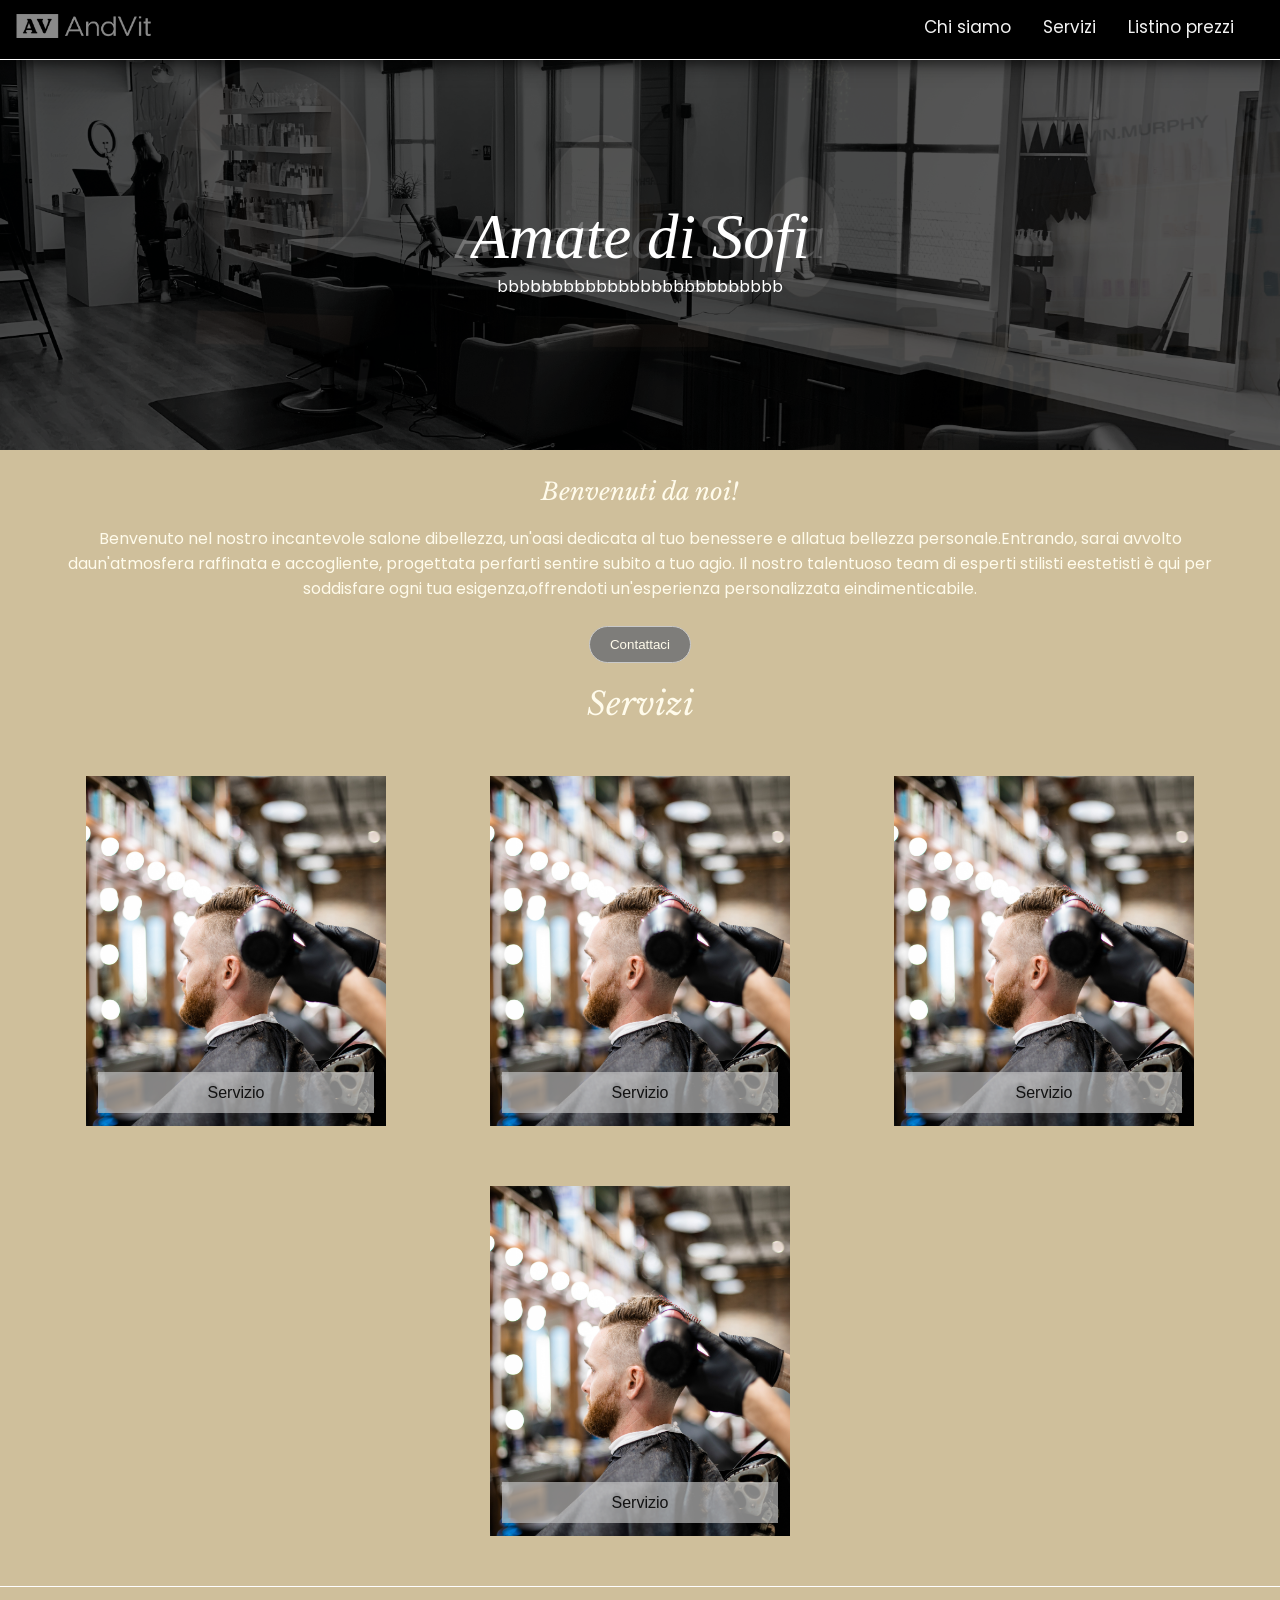
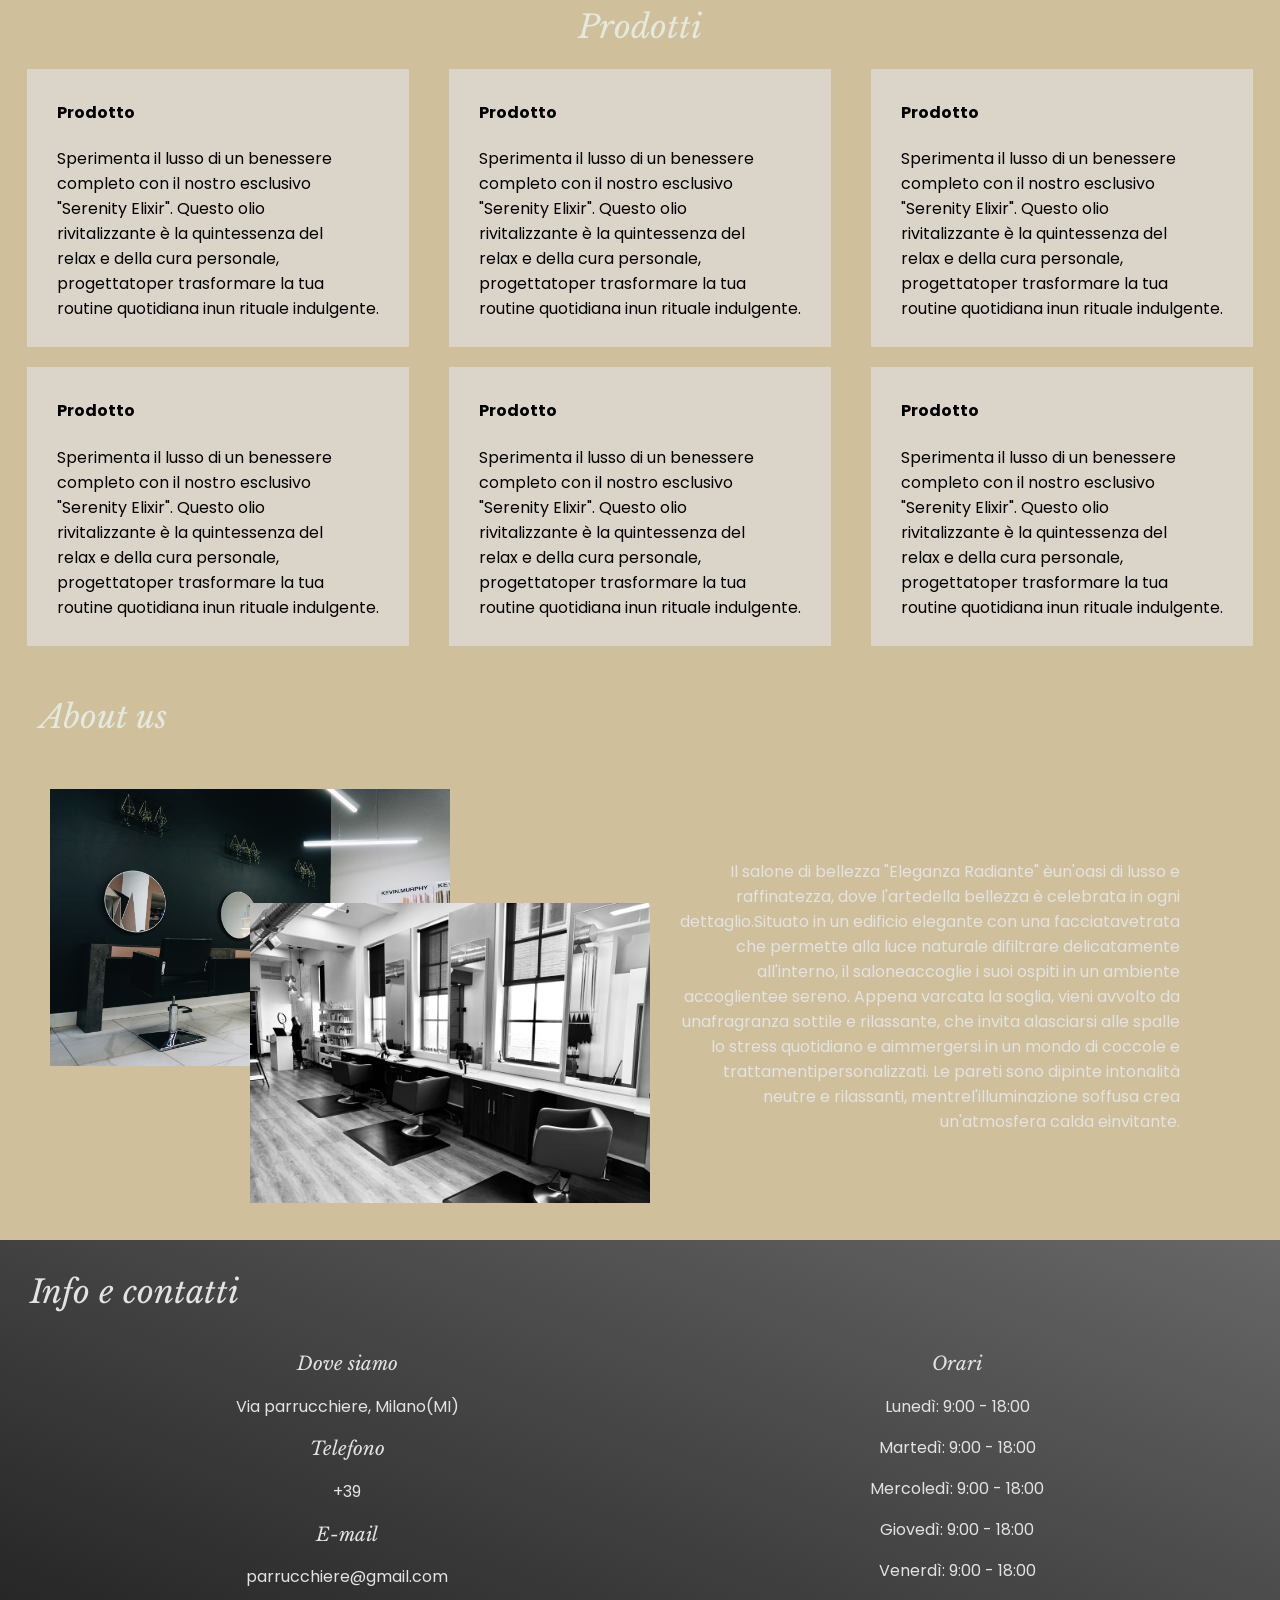
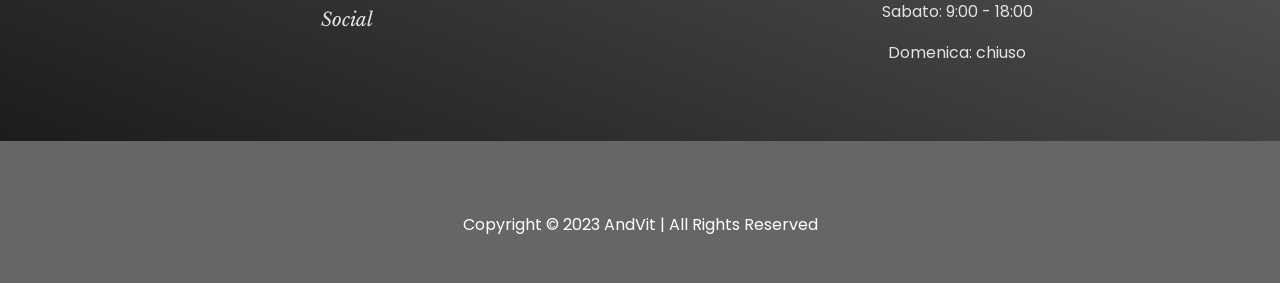
<file: index.html>
<!doctype html>
<html lang="it">
<head>
    <meta charset="utf-8">
    <meta name="viewport" content="width=device-width, initial-scale=1">
    <link rel="stylesheet" href="parrucchiere.css">
    <link rel="stylesheet" href="https://fonts.googleapis.com/css?family=Montserrat">
    <style>
        #hero img,
        #hero p {
            transition: opacity 0.5s ease, transform 0.5s ease;
        }
    </style>
</head>
<body style="margin: 0 auto;">
<!--------------------------  Body ----------------------------------->
<!------------------Inizio NAV BAR------------------------->
<div class="NavBarAll">
  <div class="topnav" id="myTopnav">
      <a class="active"><img src="LogoAV.png" style="width: 15vh;"></a>
      <div class="flex">
        <a href="#price">Listino prezzi</a>
        <a href="#service">Servizi</a>
        <a href="#bio">Chi siamo</a>
      </div>
      <a href="javascript:void(0);" class="icon" onclick="toggleResponsiveMenu()">&#9776;</a>
  </div>
</div>
<script>
    function toggleResponsiveMenu() {
        var navbar = document.getElementById("myTopnav");
        if (navbar.className === "topnav") {
            navbar.className += " responsive";
        } else {
            navbar.className = "topnav";
        }
    }
    
    document.addEventListener("DOMContentLoaded", function () {
        const menuItems = document.querySelectorAll('#myTopnav a:not(.icon)');
        menuItems.forEach(item => {
            item.addEventListener('click', function() {
                var navbar = document.getElementById("myTopnav");
                if (navbar.className.includes("responsive")) {
                    navbar.className = "topnav";
                }
            });
        });
    });
</script>
<!------------------Fine NAV BAR--------------------------------------------->
<br><br>
<div id="hero" style="position: relative; display: inline-block;">
    <img src="greg-trowman-jsuWg7IXx1k-unsplash.jpg" style="transition: transform 0.5s ease; display: block; max-width: 100%; cursor: pointer; opacity: 0.8; filter: brightness(35%);">
    <p style="position: absolute; top: 50%; left: 50%; transition: transform 0.5s ease; transform: translate(-50%, -50%);text-align: center; color: white; margin: 0;"><span style="font-size: 7vh; font-family: Georgia, 'Times New Roman', Times, serif;"><i>Amate di Sofia</i></span><br>aaaaaaaaaaaaaaaaaaaaaa</p>
    <img src="adam-winger-VjRpkGtS55w-unsplash.jpg"  style="transition: transform 0.5s ease; display: block; max-width: 100%; cursor: pointer; opacity: 0.8; filter: brightness(35%);">
    <p style="position: absolute; top: 50%; left: 50%; transition: transform 0.5s ease; transform: translate(-50%, -50%);text-align: center; color: white; margin: 0;"><span style="font-size: 7vh; font-family: Georgia, 'Times New Roman', Times, serif;"><i>Amate di Sofi</i></span><br> bbbbbbbbbbbbbbbbbbbbbbbbbb</p>
</div>
<script>
document.addEventListener("DOMContentLoaded", function() {
    let immagini = document.querySelectorAll("#hero img");
    let testi = document.querySelectorAll("#hero p");
    let indiceCorrente = 0;

    // Inizializza l'opacità per la prima immagine e il primo testo
    immagini[indiceCorrente].style.opacity = 1;
    testi[indiceCorrente].style.opacity = 1;

    setInterval(() => {
        immagini[indiceCorrente].style.opacity = 0;
        testi[indiceCorrente].style.opacity = 0; // Nasconde il testo corrente

        indiceCorrente = (indiceCorrente + 1) % immagini.length; // Avanza al prossimo indice

        immagini[indiceCorrente].style.opacity = 1;
        testi[indiceCorrente].style.opacity = 1; // Mostra il nuovo testo
    }, 3000); // Cambia immagine e testo ogni 3 secondi
});
</script>

<div id="head">
    <div id="bio">
        <h2>Benvenuti da noi!</h2>
        <p>Benvenuto nel nostro incantevole salone dibellezza, un'oasi dedicata al tuo benessere e allatua bellezza personale.Entrando, sarai avvolto daun'atmosfera raffinata e accogliente, progettata perfarti sentire subito a tuo agio.
            Il nostro talentuoso team di esperti stilisti eestetisti è qui per soddisfare ogni tua esigenza,offrendoti un'esperienza personalizzata eindimenticabile.</p>
        <button><a href="#">Contattaci</a></button>
    </div>
    <div id="service">
        <h1>Servizi</h1>
        <div id="but menuItems">
            <button><br><br><br><br><br><br><br><br><br><br><r><br><br><br><br><br><br><br><br><br><a style="color: #121212;"href="">Servizio</a></button> 
            <button><br><br><br><br><br><br><br><br><br><br><r><br><br><br><br><br><br><br><br><br><a style="color: #121212;"href="">Servizio</a></button>
            <button><br><br><br><br><br><br><br><br><br><br><r><br><br><br><br><br><br><br><br><br><a style="color: #121212;"href="">Servizio</a></button>
            <button><br><br><br><br><br><br><br><br><br><br><r><br><br><br><br><br><br><br><br><br><a style="color: #121212;"href="">Servizio</a></button>
        </div>
    </div> 
</div>
<div id="price">
    <center>
        <h1>Prodotti</h1>
    </center>
    <div id="li">
        <div>
            <h4>Prodotto</h4>
            <!--<p class="prezzi">€10</p>-->
            <p>Sperimenta il lusso di un benessere<br>completo con il nostro esclusivo<br>"Serenity Elixir". Questo olio<br>rivitalizzante è la quintessenza del<br>relax e della cura personale, <br>progettatoper trasformare la tua <br> routine quotidiana inun rituale indulgente.</p>
        </div>
        <div>
            <h4>Prodotto</h4>
            <!--<p class="prezzi">€10</p>-->
            <p>Sperimenta il lusso di un benessere<br>completo con il nostro esclusivo<br>"Serenity Elixir". Questo olio<br>rivitalizzante è la quintessenza del<br>relax e della cura personale, <br>progettatoper trasformare la tua <br> routine quotidiana inun rituale indulgente.</p>
        </div>
        <div>
            <h4>Prodotto</h4>
            <!--<p class="prezzi">€10</p>-->
            <p>Sperimenta il lusso di un benessere<br>completo con il nostro esclusivo<br>"Serenity Elixir". Questo olio<br>rivitalizzante è la quintessenza del<br>relax e della cura personale, <br>progettatoper trasformare la tua <br> routine quotidiana inun rituale indulgente.</p>
        </div>
        <div>
            <h4>Prodotto</h4>
            <!--<p class="prezzi">€10</p>-->
            <p>Sperimenta il lusso di un benessere<br>completo con il nostro esclusivo<br>"Serenity Elixir". Questo olio<br>rivitalizzante è la quintessenza del<br>relax e della cura personale, <br>progettatoper trasformare la tua <br> routine quotidiana inun rituale indulgente.</p>
        </div>
        <div>
            <h4>Prodotto</h4>
            <!--<p class="prezzi">€10</p>-->
            <p>Sperimenta il lusso di un benessere<br>completo con il nostro esclusivo<br>"Serenity Elixir". Questo olio<br>rivitalizzante è la quintessenza del<br>relax e della cura personale, <br>progettatoper trasformare la tua <br> routine quotidiana inun rituale indulgente.</p>
        </div>
        <div>
            <h4>Prodotto</h4>
            <!--<p class="prezzi">€10</p>-->
            <p>Sperimenta il lusso di un benessere<br>completo con il nostro esclusivo<br>"Serenity Elixir". Questo olio<br>rivitalizzante è la quintessenza del<br>relax e della cura personale, <br>progettatoper trasformare la tua <br> routine quotidiana inun rituale indulgente.</p>
        </div>
    </div>
</div>
<div id="contatti">
    <h1>About us</h1>
    <div id="box">
        <div>
            <img class="one"src="greg-trowman-jsuWg7IXx1k-unsplash.jpg"alt="">
            <img class="two"src="adam-winger-VjRpkGtS55w-unsplash.jpg" alt="">
            <center>
                <img class="three" src="Screenshot 2023-12-29 222225.png" alt="">
            </center>
        </div>
        <div>
            <p>Il salone di bellezza "Eleganza Radiante" èun'oasi di lusso e raffinatezza, dove l'artedella bellezza è celebrata in ogni dettaglio.Situato in un edificio elegante con una facciatavetrata che permette alla luce naturale difiltrare delicatamente all'interno, il saloneaccoglie i suoi ospiti in un ambiente accoglientee sereno.
            Appena varcata la soglia, vieni avvolto da unafragranza sottile e rilassante, che invita alasciarsi alle spalle lo stress quotidiano e aimmergersi in un mondo di coccole e trattamentipersonalizzati. Le pareti sono dipinte intonalità neutre e rilassanti, mentrel'illuminazione soffusa crea un'atmosfera calda einvitante.</p>
        </div>
    </div>
</div>
<br><br>
<div id="chisiamo">
    <h1>Info e contatti</h1>
    <div id="flexbox">  
        <div class="left">
            <div>
                <h3>Dove siamo</h3>
                <p>Via parrucchiere, Milano(MI)</p>
            </div>
            <div>
                <h3>Telefono</h3>
                <p>+39 </p>
            </div>
            <div>
                <h3>E-mail</h3>
                <p>parrucchiere@gmail.com</p>
            </div>
            <div>
                <h3>Social</h3>
            </div>
        </div>
        <div class="right">
            <div>
                <h3>Orari</h3>
                <p>Lunedì: 9:00 - 18:00</p>
                <p>Martedì: 9:00 - 18:00</p>
                <p>Mercoledì: 9:00 - 18:00</p>
                <p>Giovedì: 9:00 - 18:00</p>
                <p>Venerdì: 9:00 - 18:00</p>
                <p>Sabato: 9:00 - 18:00</p>
                <p>Domenica: chiuso</p>
            </div> 
        </div>
    </div>     
</div>

<!------------------Inizio Footer------------------------->
    <div class="footer">
      <br><br>
      <p>Copyright © 2023 AndVit | All Rights Reserved</p>
      <br>
    </div>
<!------------------Fine Footer--------------------------->
  
<!--------------------------Fine Body ---------------------------------------------------------------------------->
<script>
    
document.addEventListener("DOMContentLoaded", function() {
    let immagini = document.querySelectorAll("#hero img");
    let indiceCorrente = 0;

    immagini[indiceCorrente].style.opacity = 1;

    setInterval(() => {
        immagini[indiceCorrente].style.opacity = 0;
        indiceCorrente = (indiceCorrente + 1) % immagini.length;
        immagini[indiceCorrente].style.opacity = 1;
    }, 3000); // Cambia immagine ogni 3 secondi
});
</script>



</body>
</html>
</file>
<file: parrucchiere.css>
@import url('https://fonts.googleapis.com/css2?family=Poppins&display=swap');
@import url('https://fonts.googleapis.com/css2?family=Libre+Baskerville&display=swap');

body {
    margin: 0px auto 0px;
    font-family: 'Poppins', sans-serif;
}
/* ------------------------------------Body css-------------------------------------------------- */
/* -----------------------Iizio Navbar css------------------------ */
.NavBarAll {
  display: flex;
  z-index: 10000;
  position: fixed;
  top: 0px;
  width: 100%;
  background-color: black;
  box-shadow: 0 4px 8px 0 #0000005d, 0 6px 20px 0 #0000005d;
  overflow: hidden;
}
.topnav {
    overflow: hidden;
    width: 100%;
    background-color: black;
    border-bottom: 1px solid white ;
  }
  .flex {
    display: flex;
    flex-direction: row-reverse;
    flex-wrap: wrap;
    margin-right: 30px;    
}
  .topnav a {
    text-align: center;
    float: left;
    display: block;
    color: #f2f2f2;
    text-align: center;
    padding: 14px 16px;
    text-decoration: none;
    font-size: 17px;
  }
  .active {
    color: white;
  }
  .topnav .icon {
    display: none;
  }
  .dropdown {
    float: left;
    overflow: hidden;
  }
  .dropdown .dropbtn {
    font-size: 17px;    
    border: none;
    outline: none;
    color: white;
    padding: 14px 16px;
    background-color: inherit;
    font-family: inherit;
    margin: 0;
  }
  .dropdown-content {
    display: none;
    position: absolute;
    background-color: #f9f9f9;
    min-width: 160px;
    box-shadow: 0px 8px 16px 0px rgba(0,0,0,0.2);
    z-index: 1;
  }
  .dropdown-content a {
    float: none;
    color: black;
    padding: 12px 16px;
    text-decoration: none;
    display: block;
    text-align: left;
  }
  .topnav a:hover, .dropdown:hover .dropbtn {
    background-color: black;
    color: white;
  }
  .dropdown-content a:hover {
    background-color: #ddd;
    color: black;  
  }
  .dropdown:hover .dropdown-content {
    display: block;
  }
  @media screen and (max-width: 600px) {
    .flex a, .dropdown .dropbtn {
      display: none; 
    }
    .topnav a.icon {
      float: right;
      display: block;
    }
  }
  @media screen and (max-width: 600px) {
    .topnav.responsive {position: relative;}
    .topnav.responsive .icon {
      position: absolute;
      right: 0;
      top: 0;
    }
    .topnav.responsive a {
      float: none;
      display: block;
      text-align: left;
    }
    .topnav.responsive .dropdown {float: none;}
    .topnav.responsive .dropdown-content {position: relative;}
    .topnav.responsive .dropdown .dropbtn {
      display: block;
      width: 100%;
      text-align: left;
    }
    .flex {
      display: flex;
      flex-direction: column-reverse;
    }
  }
/* -----------Fine NAV BAR css------------------------*/ 






body {
    margin: 0px auto 0px;
}


#hero {
  position: relative;
  width: 100%;
  height: 400px; /* Regola l'altezza secondo le tue esigenze */
  overflow: hidden;
}

#hero img {
  position: absolute;
  top: 0;
  left: 0;
  width: 100%;
  height: 100%;
  object-fit: cover; /* Assicura che le immagini coprano l'intera area */
  opacity: 1;
  transition: opacity 1s ease-in-out;
}

#hero p {
  position: absolute;
  top: 50%;
  left: 50%;
  transform: translate(-50%, -50%);
  text-align: center;
  color: white;
  margin: 0;
  max-width: 90%;
  overflow: hidden;
  transition: opacity 1s ease-in-out;
}

/* Media query per dispositivi con schermi fino a 600px */
@media screen and (max-width: 600px) {
  #hero {
    height: 350px; /* Altezza modificata per dispositivi mobili */
  }

  #hero p {
    font-size: 2vh; /* Adatta la dimensione del testo per schermi più piccoli */
  }
}









#head {
    background-color: #cfbf9b;
    margin-top: -20px;
    text-align: center;
    padding: 20px 0px;
    color: #fffbeb;
}
#head p {
    margin: 0px 50px 25px 50px;
}
#head button a {
    color: #fffbeb;
    text-decoration: none;
}
#bio button {
    padding: 10px 20px;
    border: 1px solid #c9c9c9;
    background-color: #7e7d7a;
    border-radius: 20px;
}
#bio h2 {
  font-style: italic;
  font-family: 'Libre Baskerville', serif;
  font-weight: 100;
}
#but {
    display: flex;
    flex-direction: row;
    flex-wrap: wrap;
    justify-content: center;    
}
#service button {
    padding: 0px;
    border: 0;
    margin: 30px 50px;
    background-image: url(delfina-pan-8esvJeVUdes-unsplash.jpg);
    background-position: center;
    background-size: cover;
    height: 350px;
    width: 300px;
}
#service a {
    padding: 12px 110px;
    background-color: #c9c9c9a6;
    font-size: 16px;
}
#service h1 {
  font-style: italic;
  font-family: 'Libre Baskerville', serif;
  font-weight: 100;
}
#li{
    display: flex;
    flex-direction: row;
    flex-wrap: wrap;
    justify-content: center;
    margin-bottom: -50px;
} 
#li div {
    background-color: #e2e2e2a6;
    margin:  0px 20px 20px 20px;
    padding: 10px 30px;
}
#li div p.prezzi {
    display: flex;
    flex-direction: row-reverse;
    margin-top: -45px;
}
#price {
    background-color: #cfbf9b;
    margin-top: -20px;
}
#price h1 {
    font-style: italic;
    font-family: 'Libre Baskerville', serif;
    font-weight: 100;
    color: #e3e9de;
    padding-top: 20px;
}
#contatti {
    background-color: #cfbf9b;
    margin-bottom: -70px;
}
#contatti h1 {
    font-style: italic;
    font-family: 'Libre Baskerville', serif;
    color: #e3e9de;
    font-weight: 100;
    padding-top: 60px;
    margin-left: 40px;
}
#contatti p {
    color: #e3e3e3;
    text-align: right;
    margin: 100px 100px 0px 20px;
}
#contatti img {
    width: 400px;
}
#contatti img.one {
    margin: 30px 0px 0px 50px;
}
#contatti img.two {
    margin: -170px 0px 0px 250px;
    padding-bottom: 50px;
}
#contatti img.three {
  display: none;
}
#box {
    display: flex;
    flex-direction: row;
    flex-wrap: nowrap;
}
#chisiamo {
  color: #e3e3e3;
  background-color: #3d3d3d;
  background: linear-gradient(to top right, #1d1c1c, #686767);
  padding: 10px 30px 60px 30px;
}
#chisiamo  h1, h3 {
  font-style: italic;
  font-family: 'Libre Baskerville', serif;
  font-weight: 100;
}
#flexbox {
  text-align: center;
  display: flex;
  flex-direction: row;
  flex-wrap: wrap;
  justify-content: space-around;
}



/* -----------Inizio Footercss------------------------*/ 
.footer {
    background-color: #666666;
    color: white;
    text-align: center;
    justify-content: center;
    padding: 5px;
}
/* -----------Fine Footecss--------------------------*/

@media (max-width: 1200px) {
  #contatti p {
    margin: 0px 50px 0px 20px;
    padding-bottom: 40px; 
  }
}
@media (max-width: 1000px) {
  #box {
    display: flex;
    flex-wrap: wrap;
  }
  #contatti p {
    margin: 40px 50px;
  }
}
@media (max-width: 700px) {
  #contatti img.one, .two {
    display: none;
  }
  #contatti img.three {
    display: block;
    width: 95%;  
  }
}
@media (max-width: 425px) {
  #flexbox {
    text-align: left;
    display: inline;
  }
}
</file>
